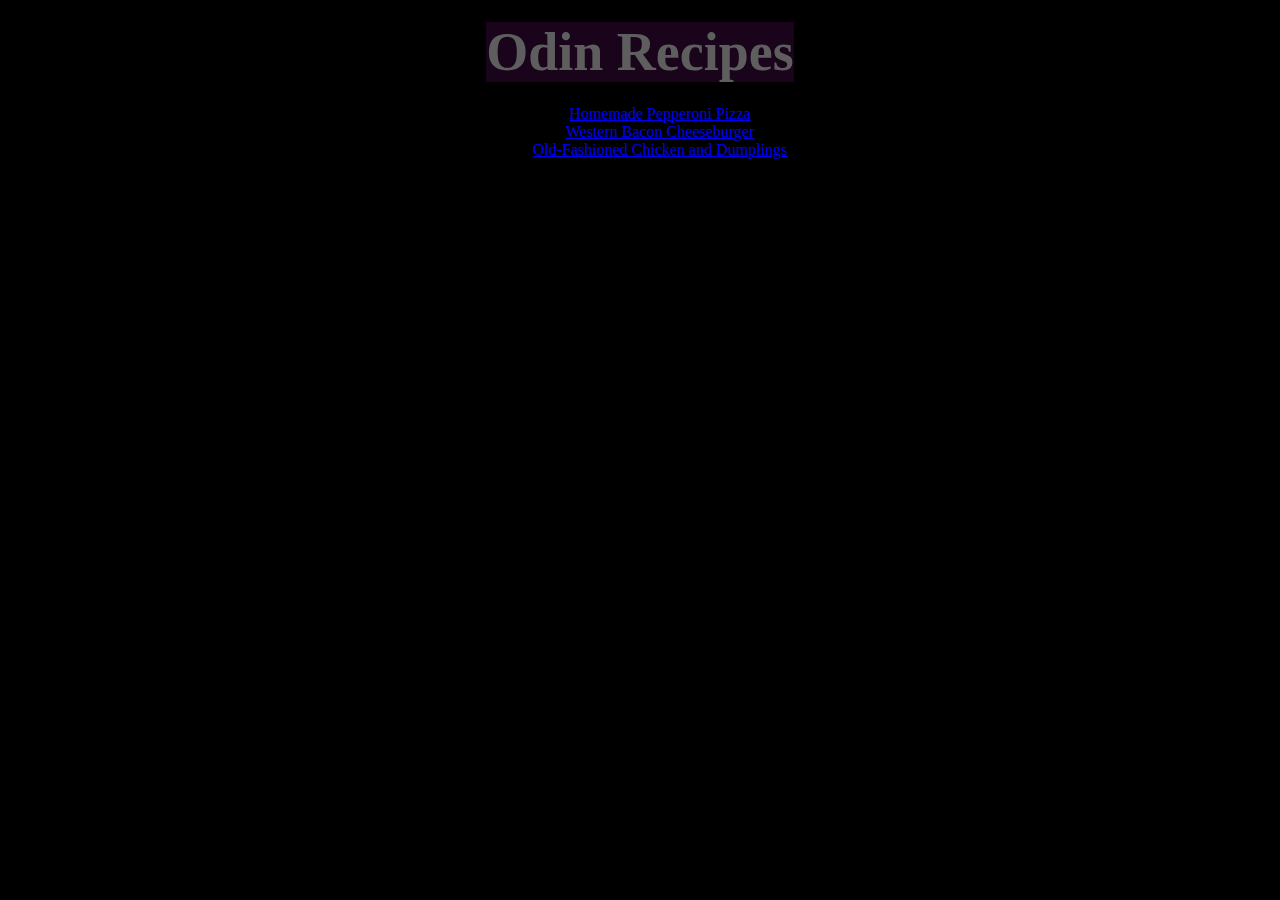
<file: index.html>
<!DOCTYPE html>

<html lang="en">

<meta charset="utf-8">
<head>
  <title>Odin-Recipes</title> 
  <link rel="stylesheet" href="style.css">

</head>
<body>
  <h1><span>Odin Recipes</span></h1> 
  <div>
    <ul>
      <li><a href="./recipes/pizza.html">Homemade Pepperoni Pizza</a></li>
      <li><a href="./recipes/burger.html">Western Bacon Cheeseburger</a></li>
      <li><a href="./recipes/soup.html">Old-Fashioned Chicken and Dumplings</a></li>    
   </ul>
   </div> 
</body>

</html>
</file>
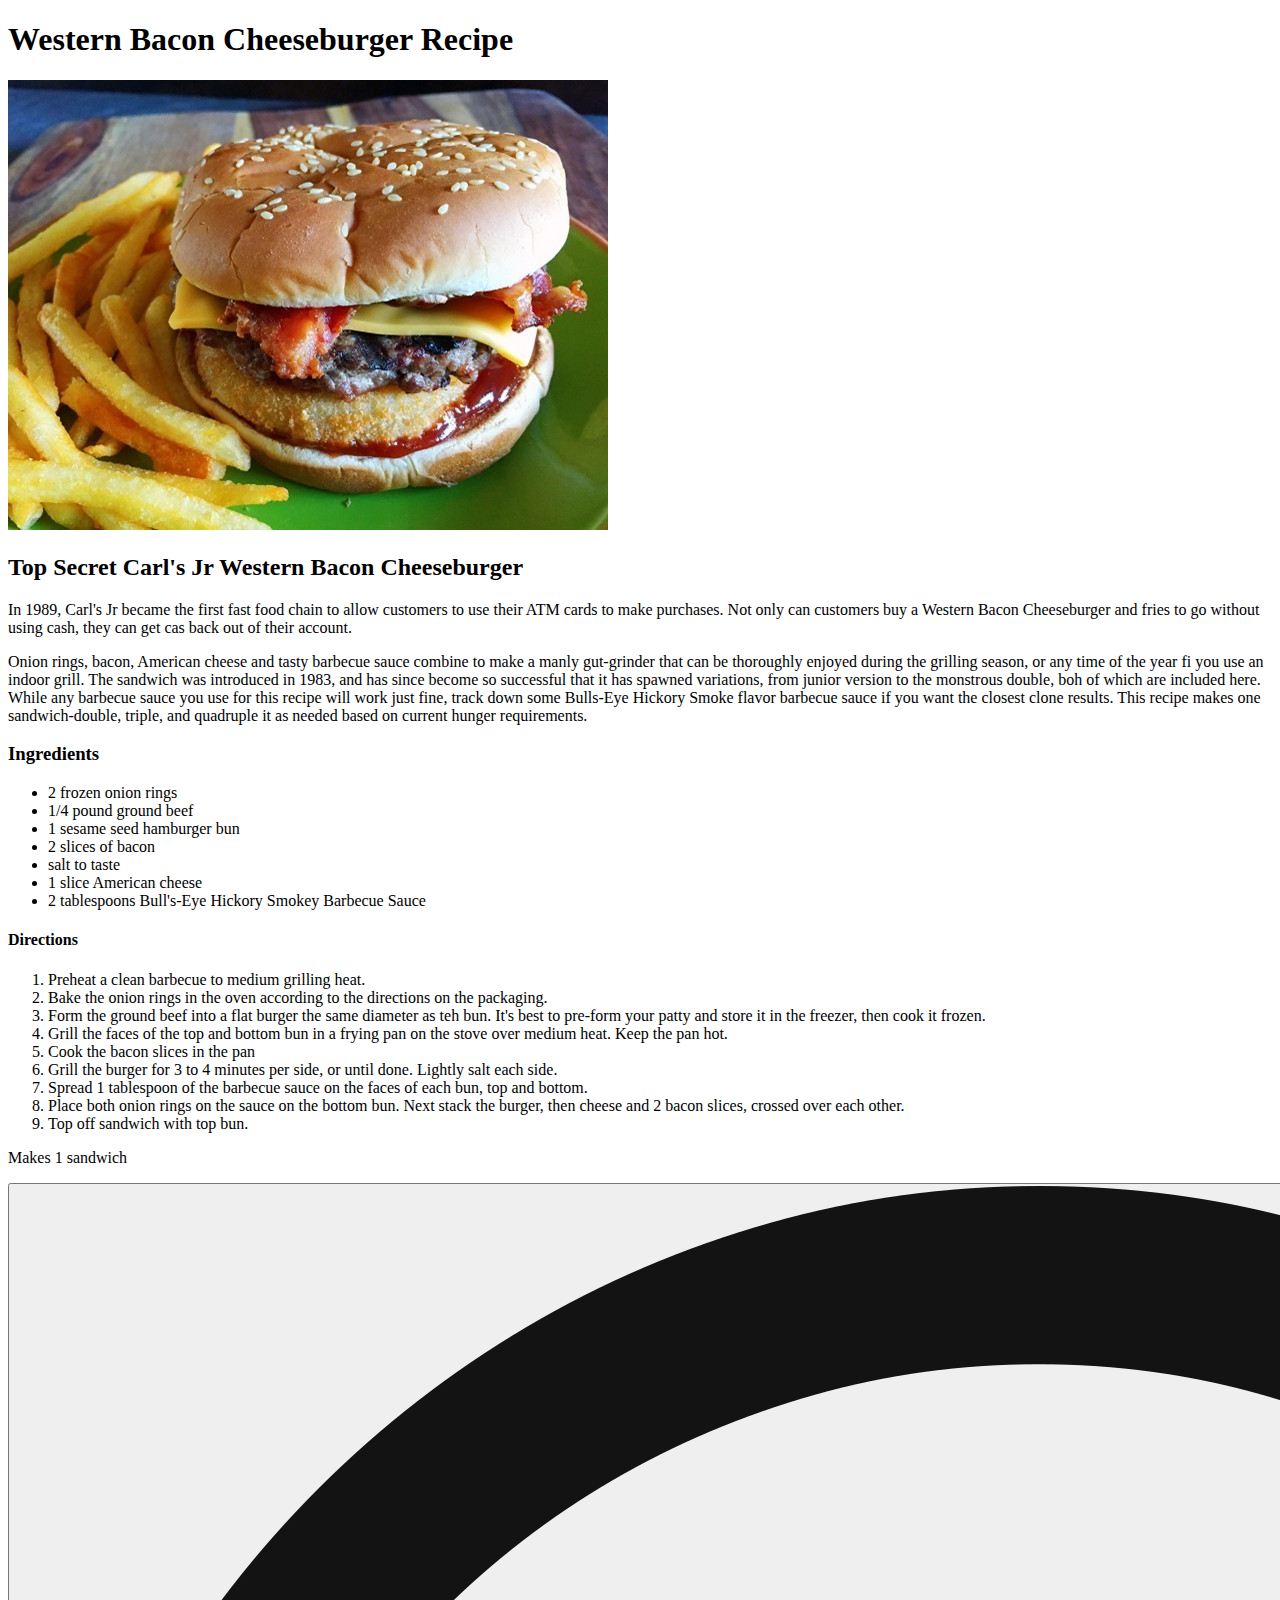
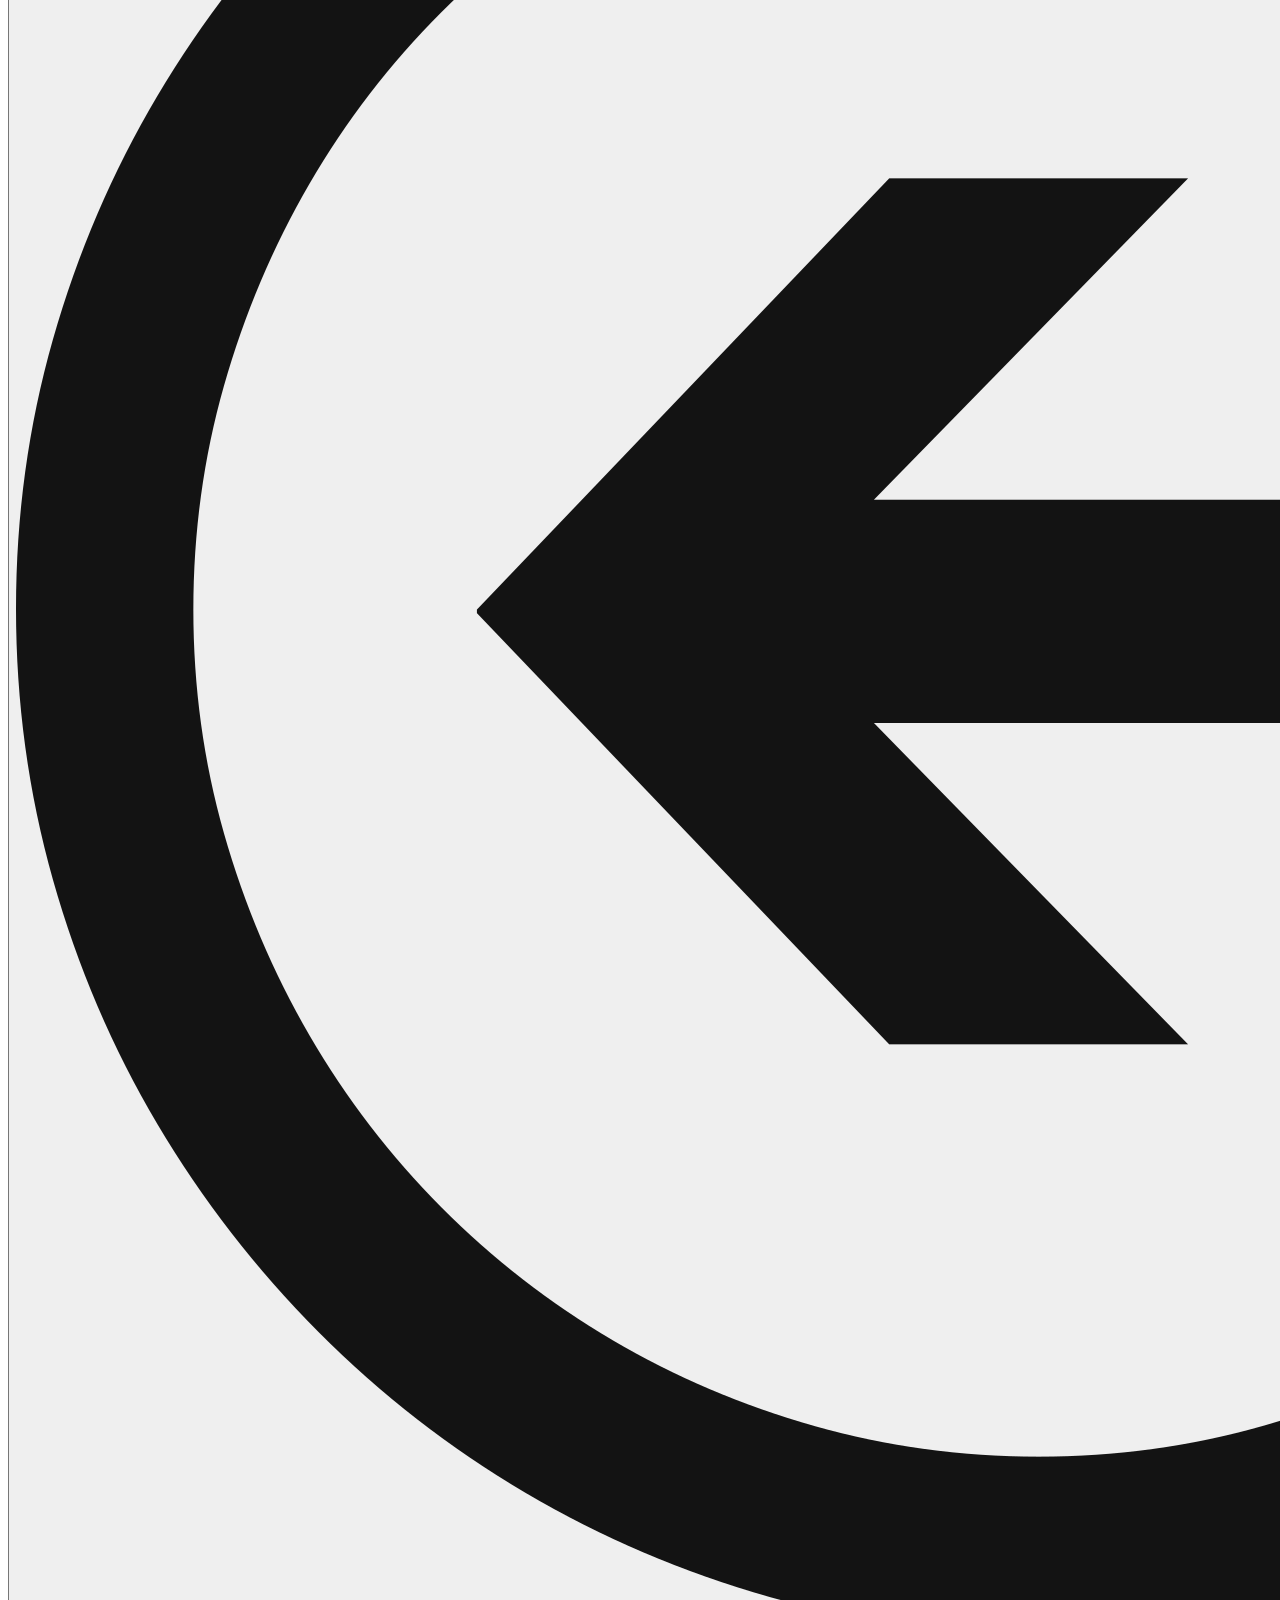
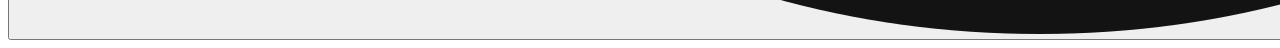
<file: recipes/burger.html>
<!DOCTYPE html>
<html lang="en">
<meta charset="utf-8">

<head>
  <title>WesternBaconCheeseburger</title>
</head>

<body>
  <h1>Western Bacon Cheeseburger Recipe</h1>
  <img src="burger.png">
  <h2>Top Secret Carl's Jr Western Bacon Cheeseburger</h2>
    <p>In 1989, Carl's Jr became the first fast food chain to allow customers to use their ATM cards to make purchases. Not only can customers buy a Western Bacon Cheeseburger and fries to go without using cash, they can get cas back out of their account.</p>
    <p>Onion rings, bacon, American cheese and tasty barbecue sauce combine to make a manly gut-grinder that can be thoroughly enjoyed during the grilling season, or any time of the year fi you use an indoor grill. The sandwich was introduced in 1983, and has since become so successful that it has spawned variations, from junior version to the monstrous double, boh of which are included here. While any barbecue sauce you use for this recipe will work just fine, track down some Bulls-Eye Hickory Smoke flavor barbecue sauce if you want the closest clone results. This recipe makes one sandwich-double, triple, and quadruple it as needed based on current hunger requirements.</p>
  <h3>Ingredients</h3>
  
    <ul>
      <li>2 frozen onion rings</li>
      <li>1/4 pound ground beef</li>
      <li>1 sesame seed hamburger bun</li>
      <li>2 slices of bacon</li>
      <li>salt to taste</li>
      <li>1 slice American cheese</li>
      <li>2 tablespoons Bull's-Eye Hickory Smokey Barbecue Sauce</li>
    </ul>

  <h4>Directions</h4>

    <ol>
      <li> Preheat a clean barbecue to medium grilling heat.</li>
      <li>Bake the onion rings in the oven according to the directions on the packaging.</li>
      <li>Form the ground beef into a flat burger the same diameter as teh bun. It's best to pre-form your patty and store it in the freezer, then cook it frozen.</li>
      <li>Grill the faces of the top and bottom bun in a frying pan on the stove over medium heat. Keep the pan hot.</li>
      <li>Cook the bacon slices in the pan</li>
      <li>Grill the burger for 3 to 4 minutes per side, or until done. Lightly salt each side.</li>
      <li>Spread 1 tablespoon of the barbecue sauce on the faces of each bun, top and bottom.</li>
      <li> Place both onion rings on the sauce on the bottom bun. Next stack the burger, then cheese and 2 bacon slices, crossed over each other.</li>
      <li>Top off sandwich with top bun.</li>
    </ol>
  <p>Makes 1 sandwich</p> 

</body>
<footer>
  <div>
    <button><a href="../index.html"><img src="backarrow.png" class="back-button"></a></button>
  </div>
</footer>

</html>
</file>
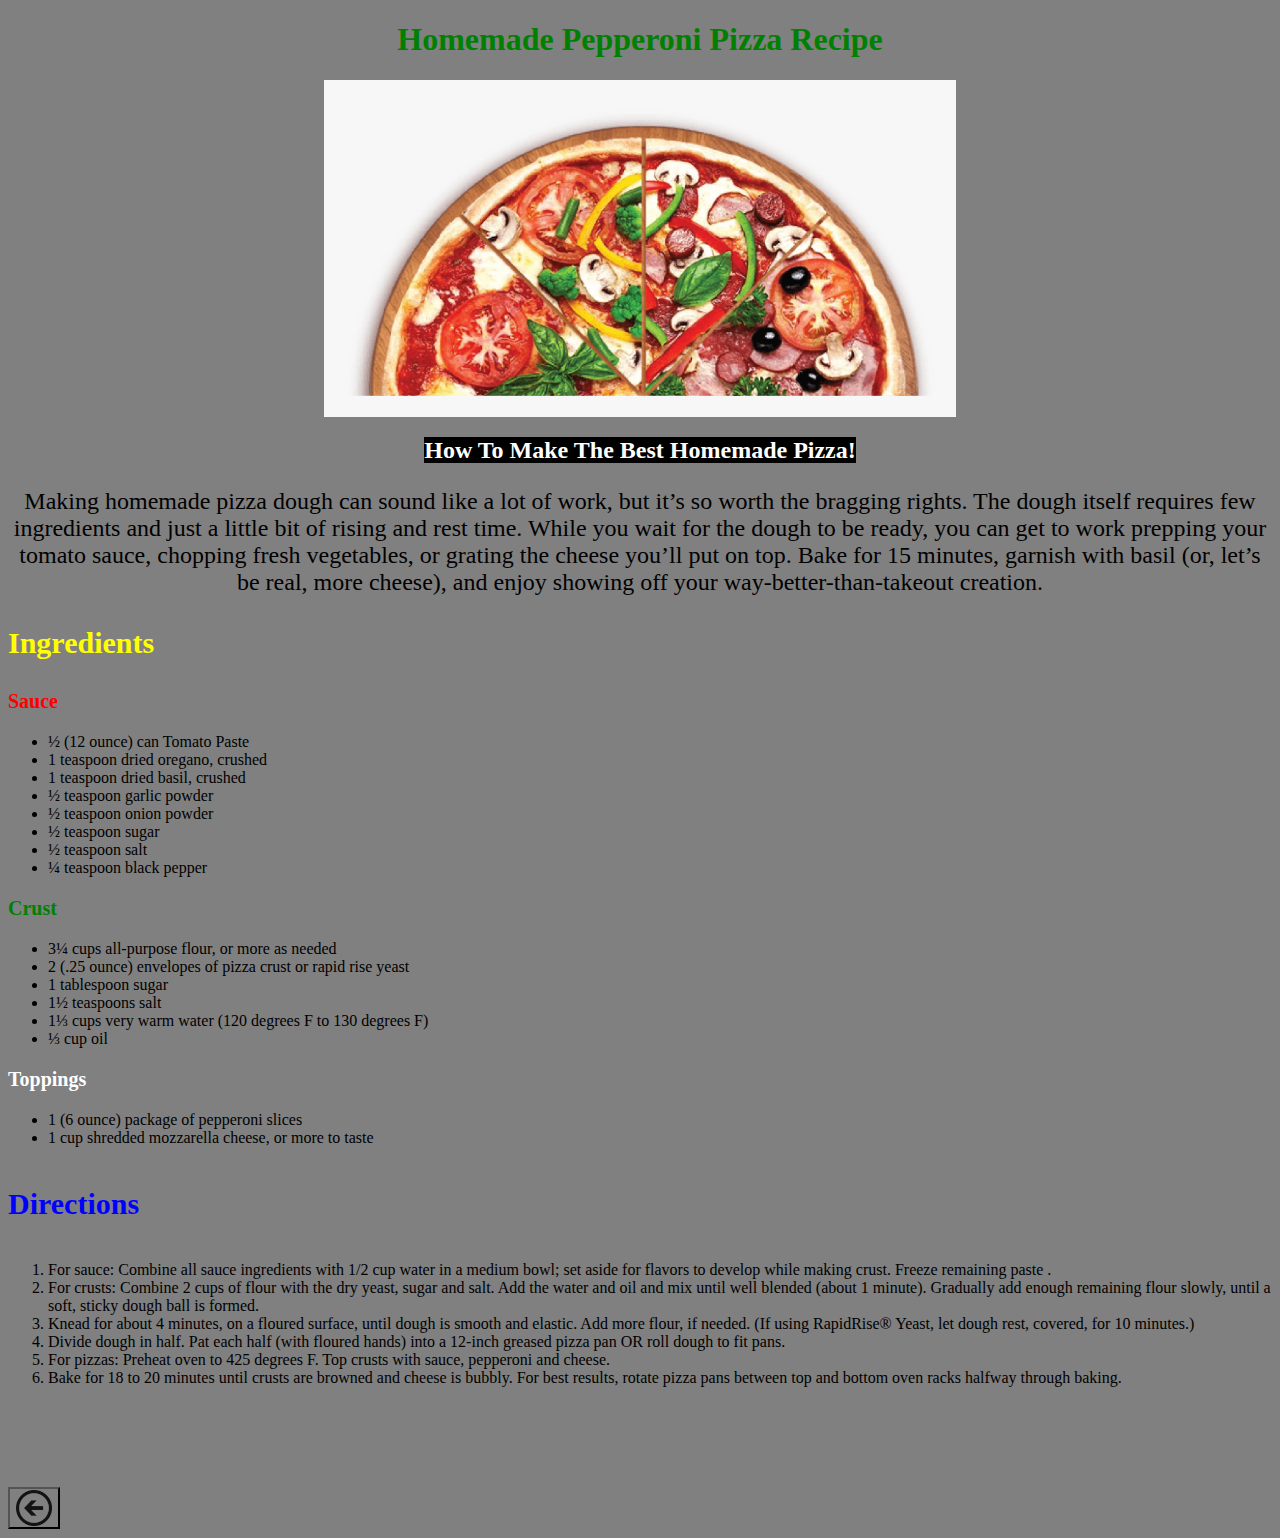
<file: recipes/pizza.html>
<!DOCTYPE html>

<html lang="en">
<meta charset="utf-8">

  <head>
    <title>HomemadePepperoniPizza</title>
    <link rel="stylesheet" href="pizza.css">
    
  </head>

  <body>
    <h1>Homemade Pepperoni Pizza Recipe</h1>
    <img src="pizza.png" class="center">
    <h2><span>How To Make The Best Homemade Pizza!</span></h2>
      <p id="p1">Making homemade pizza dough can sound like a lot of work, but it’s so worth the bragging rights. The dough itself requires few ingredients and just a little bit of rising and rest time. While you wait for the dough to be ready, you can get to work prepping your tomato sauce, chopping fresh vegetables, or grating the cheese you’ll put on top. Bake for 15 minutes, garnish with basil (or, let’s be real, more cheese), and enjoy showing off your way-better-than-takeout creation.</p>
    <h3>Ingredients</h3>
      <P id="p2"><strong>Sauce</strong></P>  
      <ul>
        <li>½ (12 ounce) can Tomato Paste</li>
        <li>1 teaspoon dried oregano, crushed</li>
        <li>1 teaspoon dried basil, crushed</li>
        <li>½ teaspoon garlic powder</li>
        <li>½ teaspoon onion powder</li>
        <li>½ teaspoon sugar</li>
        <li>½ teaspoon salt</li>
        <li>¼ teaspoon black pepper</li>
      </ul>
      <p id="p3"><strong>Crust</strong></p>
      <ul>
        <li>3¼ cups all-purpose flour, or more as needed</li>
        <li>2 (.25 ounce) envelopes of pizza crust or rapid rise yeast</li>
        <li>1 tablespoon sugar</li>
        <li>1½ teaspoons salt</li>
        <li>1⅓ cups very warm water (120 degrees F to 130 degrees F)</li>
        <li>⅓ cup oil</li>    
      </ul>
      <p id="p4"><Strong>Toppings</Strong></p>
      <ul>
        <li>1 (6 ounce) package of pepperoni slices</li>
        <li>1 cup shredded mozzarella cheese, or more to taste</li>
      </ul>
    <h4>Directions</h4>
      <ol>
        <li>For sauce: Combine all sauce ingredients with 1/2 cup water in a medium bowl; set aside for flavors to develop while making crust. Freeze remaining paste .</li>
        <li>For crusts: Combine 2 cups of flour with the dry yeast, sugar and salt. Add the water and oil and mix until well blended (about 1 minute). Gradually add enough remaining flour slowly, until a soft, sticky dough ball is formed.</li>
        <li>Knead for about 4 minutes, on a floured surface, until dough is smooth and elastic. Add more flour, if needed. (If using RapidRise® Yeast, let dough rest, covered, for 10 minutes.)</li>
        <li>Divide dough in half. Pat each half (with floured hands) into a 12-inch greased pizza pan OR roll dough to fit pans.</li>
        <li>For pizzas: Preheat oven to 425 degrees F. Top crusts with sauce, pepperoni and cheese.</li>
        <li>Bake for 18 to 20 minutes until crusts are browned and cheese is bubbly. For best results, rotate pizza pans between top and bottom oven racks halfway through baking.</li>
      </ol>
                
  </body> 

  <footer>
    <div>
      <button><a href="../index.html"><img src="backarrow.png" class="back-button"></a></button>
    </div>
  </footer>

</html>
</file>
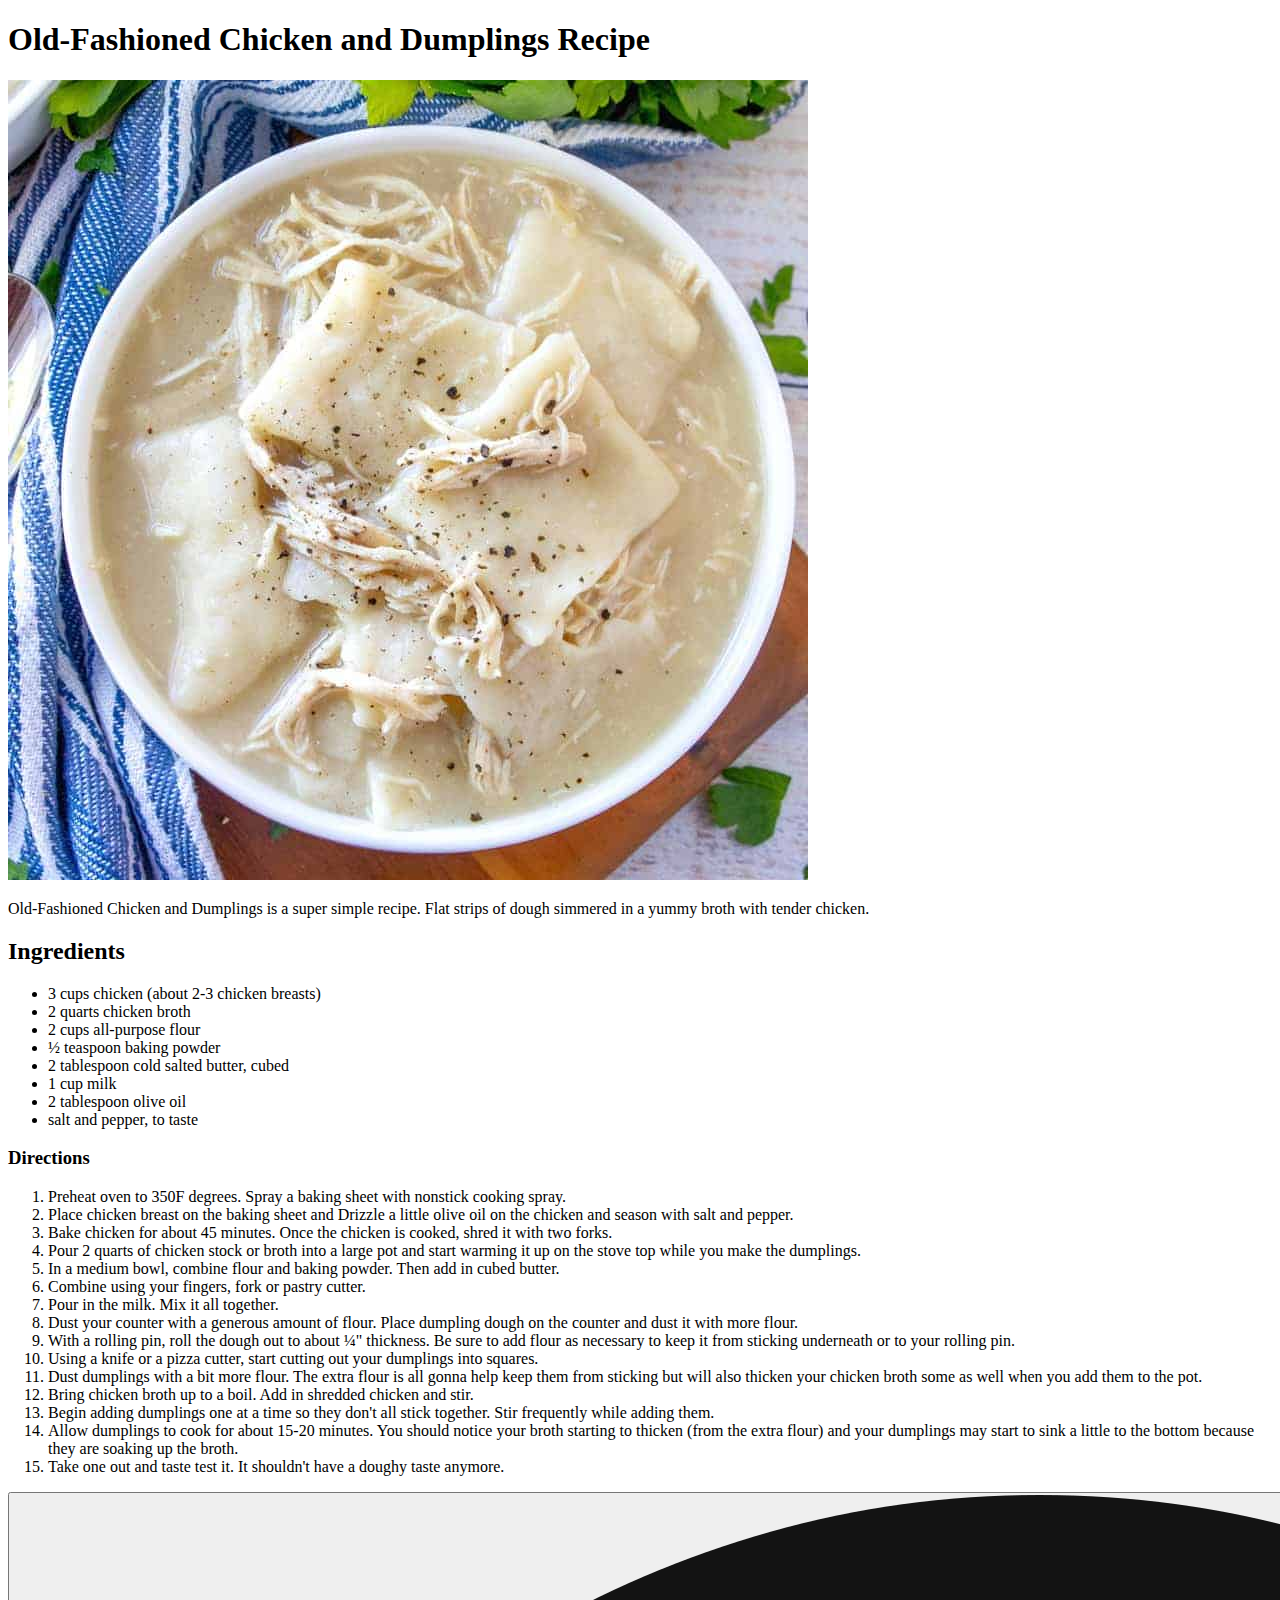
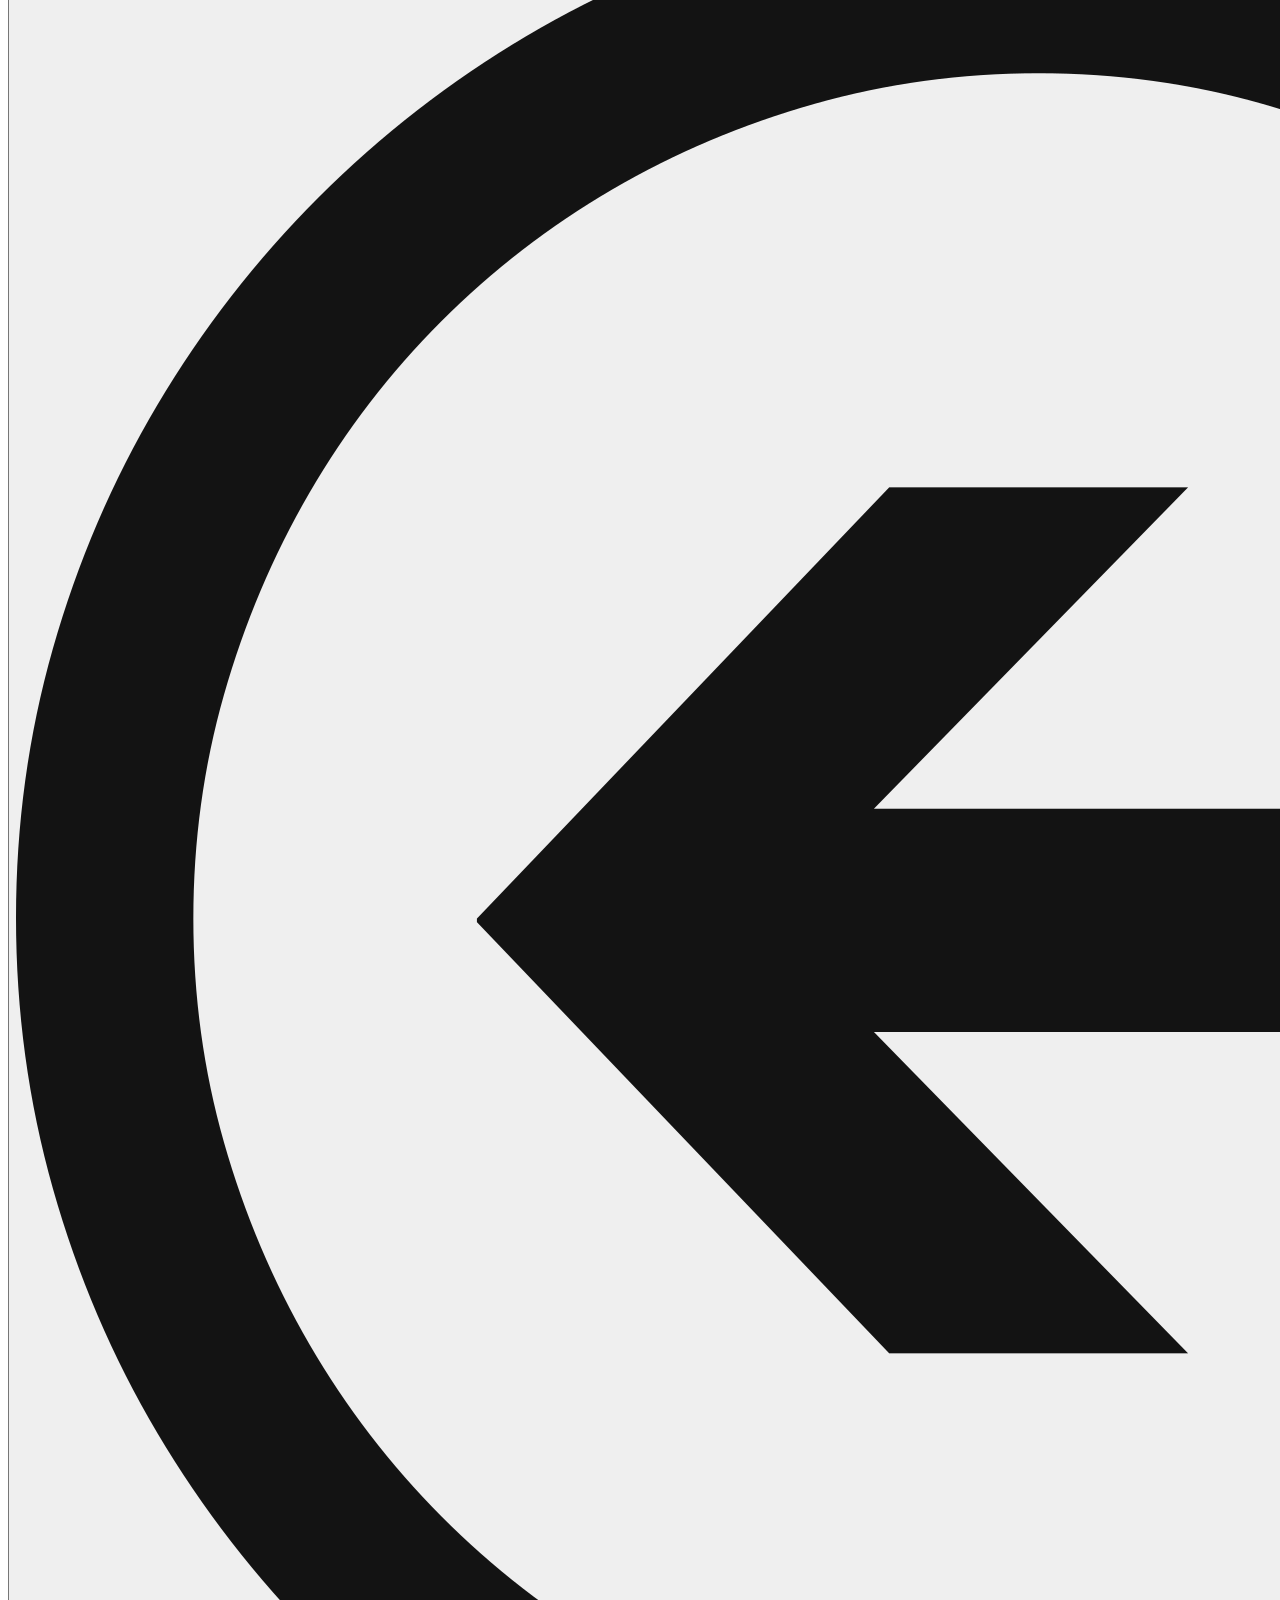
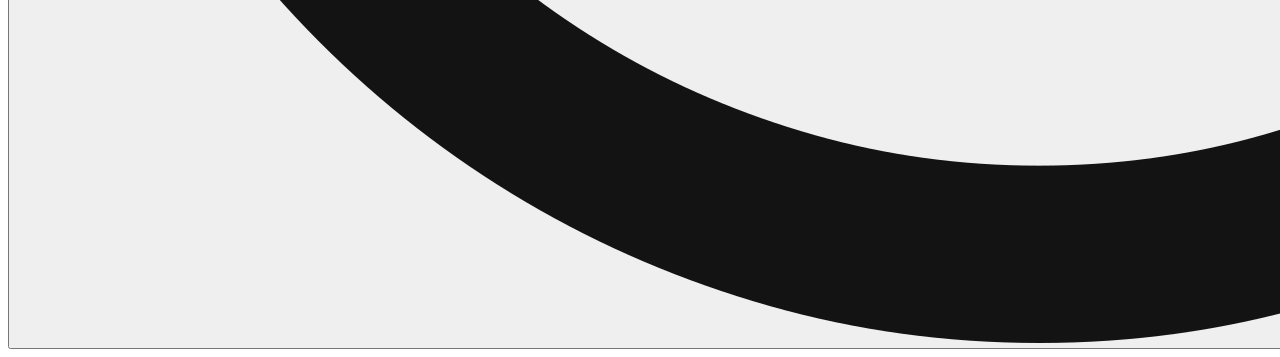
<file: recipes/soup.html>
<!DOCTYPE html>

<html lang="en">
<meta charset="utf-8">

<head>
    <title>Old-FashionedChickenandDumplings</title>
</head>

<body> 
  
  <h1>Old-Fashioned Chicken and Dumplings Recipe</h1>
  <img src="soup.png">
    
  <p>Old-Fashioned Chicken and Dumplings is a super simple recipe. Flat strips of dough simmered in a yummy broth with tender chicken.</p>

  <h2>Ingredients</h2>

    <ul>
      <li>3 cups chicken (about 2-3 chicken breasts)</li>
      <li>2 quarts chicken broth</li>
      <li>2 cups all-purpose flour</li>
      <li>½ teaspoon baking powder</li>
      <li>2 tablespoon cold salted butter, cubed</li>
      <li>1 cup milk</li>
      <li>2 tablespoon olive oil</li>
      <li>salt and pepper, to taste</li>
    </ul>

  <h3>Directions</h3>  
    <ol>
      <li>Preheat oven to 350F degrees. Spray a baking sheet with nonstick cooking spray.</li>
      <li>Place chicken breast on the baking sheet and Drizzle a little olive oil on the chicken and season with salt and pepper.</li>
      <li>Bake chicken for about 45 minutes. Once the chicken is cooked, shred it with two forks.</li>
      <li>Pour 2 quarts of chicken stock or broth into a large pot and start warming it up on the stove top while you make the dumplings.</li>
      <li>In a medium bowl, combine flour and baking powder. Then add in cubed butter.</li>
      <li>Combine using your fingers, fork or pastry cutter.</li>
      <li>Pour in the milk. Mix it all together.</li>
      <li>Dust your counter with a generous amount of flour. Place dumpling dough on the counter and dust it with more flour.</li>
      <li>With a rolling pin, roll the dough out to about ¼" thickness. Be sure to add flour as necessary to keep it from sticking underneath or to your rolling pin.</li>
      <li>Using a knife or a pizza cutter, start cutting out your dumplings into squares.</li>
      <li>Dust dumplings with a bit more flour. The extra flour is all gonna help keep them from sticking but will also thicken your chicken broth some as well when you add them to the pot.</li>
      <li>Bring chicken broth up to a boil. Add in shredded chicken and stir.</li>
      <li>Begin adding dumplings one at a time so they don't all stick together. Stir frequently while adding them.</li>
      <li>Allow dumplings to cook for about 15-20 minutes. You should notice your broth starting to thicken (from the extra flour) and your dumplings may start to sink a little to the bottom because they are soaking up the broth.</li>
      <li>Take one out and taste test it. It shouldn't have a doughy taste anymore.</li>
    </ol>
    
  </body>
  <footer>
    <div>
      <button><a href="../index.html"><img src="backarrow.png" class="back-button"></a></button>
    </div>
  </footer>

</html>
</file>
<file: style.css>
* {
    background-color: black;
}

h1 {
    text-align: center;
}

h1 span {
    background-color: rgb(25, 4, 27);
    color: rgb(94, 94, 94);
    font-size: 54px;
    font-family: 'Times New Roman', Times, serif;
}
ul {
    text-align: center;
    list-style-type: none;
}
</file>
<file: recipes/pizza.css>
* {
    background-color: gray;
    font-family: 'Times New Roman', Times, serif;
}

h1{ 
    text-align: center;
    color: green;
}

.center {
    display: block;
    margin-left: auto;
    margin-right: auto;
    width: 50%;
    background-color: grey;
}

h2 {
    text-align: center;
}
h2 span {
    background-color: black;
    color: white;
}

#p1 {
    text-align: center;
    font-size: 24px;
}

h3 {
    text-align: left;
    color: yellow;
    font-size: 30px;]
    font-weight: bold;
}

#p2 {
    text-align: left;
    color: red;
    font-size: 20px;
    font-weight: bold;
}

#p3 {
    text-align: left;
    color: green;
    font-size: 20px;
    font-weight: bold  
}

#p4 {
    text-align: left;
    color: white;
    font-size: 20px;
    font-weight: bold
}

h4 {
    text-align: left;
    color: blue;
    font-size: 30px;
    font-weight: bold
}

div{
    margin-top: 100px;
}
.back-button{
    display: block;
    margin-left: auto;
    margin-right: auto;
    width: auto;
    height: 36px;
}
</file>
